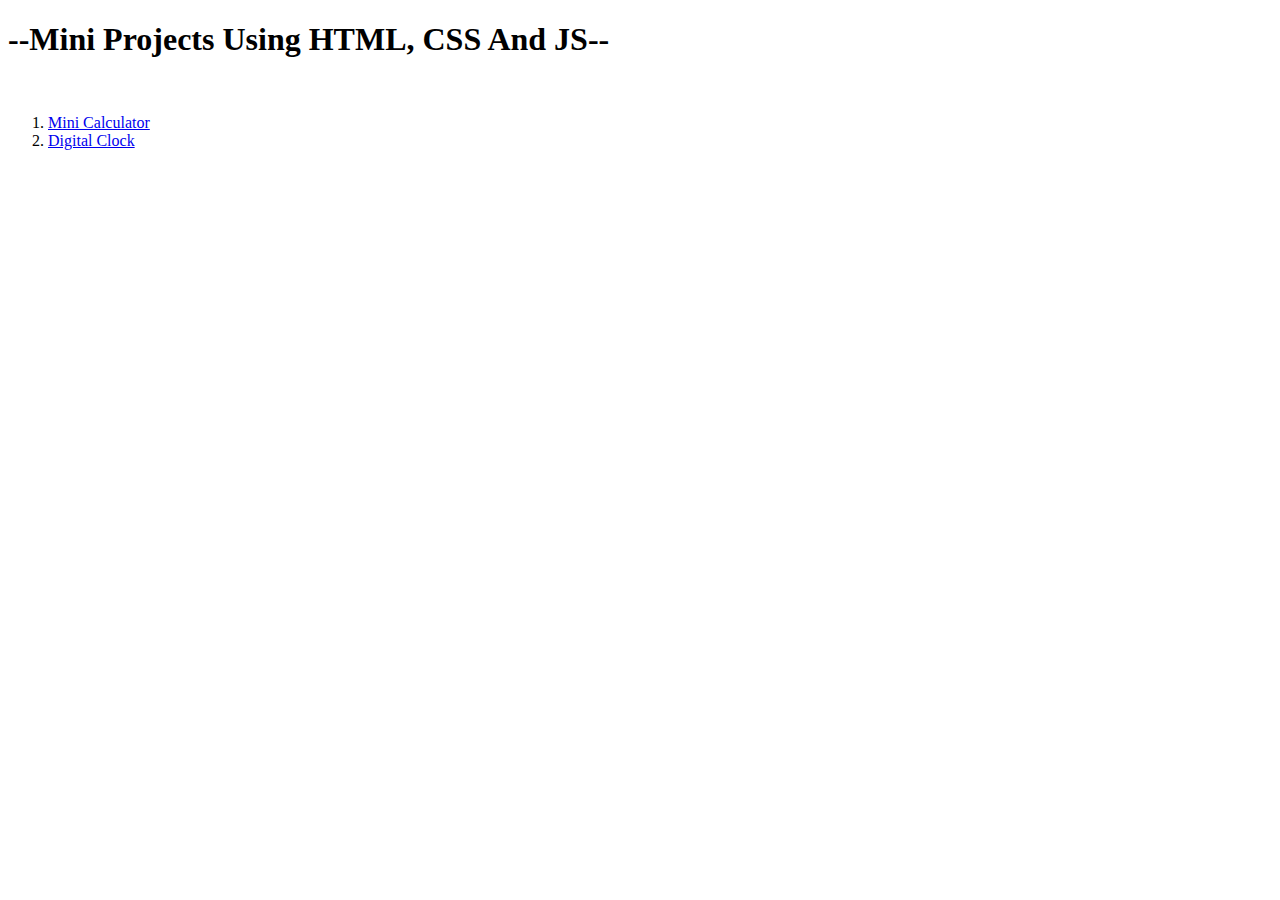
<file: index.html>
<!DOCTYPE html>
<html lang="en">
<head>
    <meta charset="UTF-8">
    <meta name="viewport" content="width=device-width, initial-scale=1.0">
    <title>Document</title>
</head>
<body>

    <h1>--Mini Projects Using HTML, CSS And JS--</h1>
    <br>
    
    <ol>
        <li><a href="./mini calculator/index.html" target="_blank">Mini Calculator</a></li>
        <li><a href="./Digital Clock/index.html" target="_blank">Digital Clock</a></li>

    </ol>
</body>
</html>
</file>
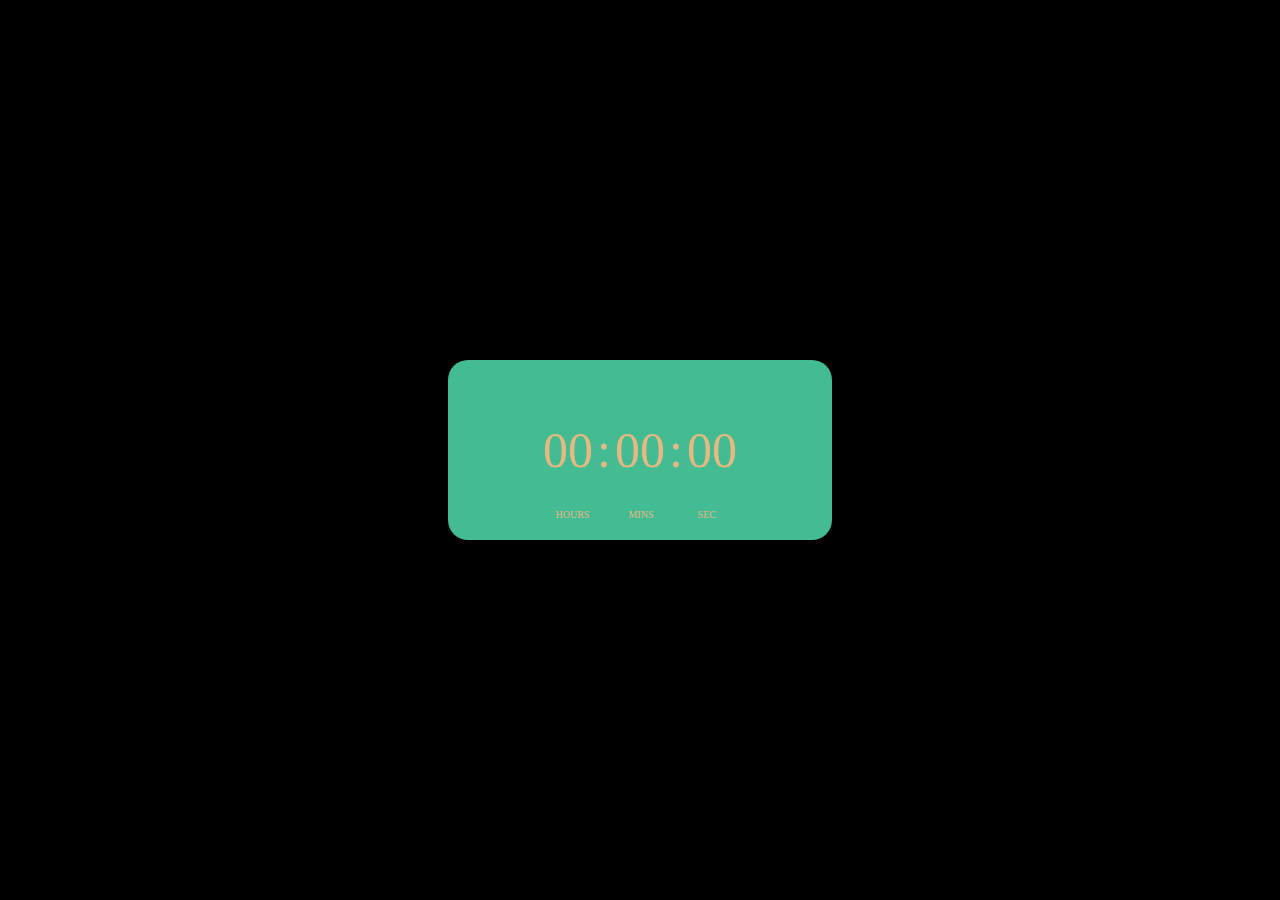
<file: Digital Clock/index.html>
<!DOCTYPE html>
<html lang="en">

<head>
    <meta charset="UTF-8">
    <meta name="viewport" content="width=device-width, initial-scale=1.0">
    <title>Document</title>
<link rel="stylesheet" href="style.css">
</head>

<body>
    <div class="box">
        <div class="container">
            <div class="clock">
                <span id="hrs">00</span>
                <span>:</span>
                <span id="min">00</span>
                <span>:</span>
                <span id="sec">00</span>
            </div>
        </div>
    
    </div>


    <script src="app.js"></script>

</body>

</html>
</file>
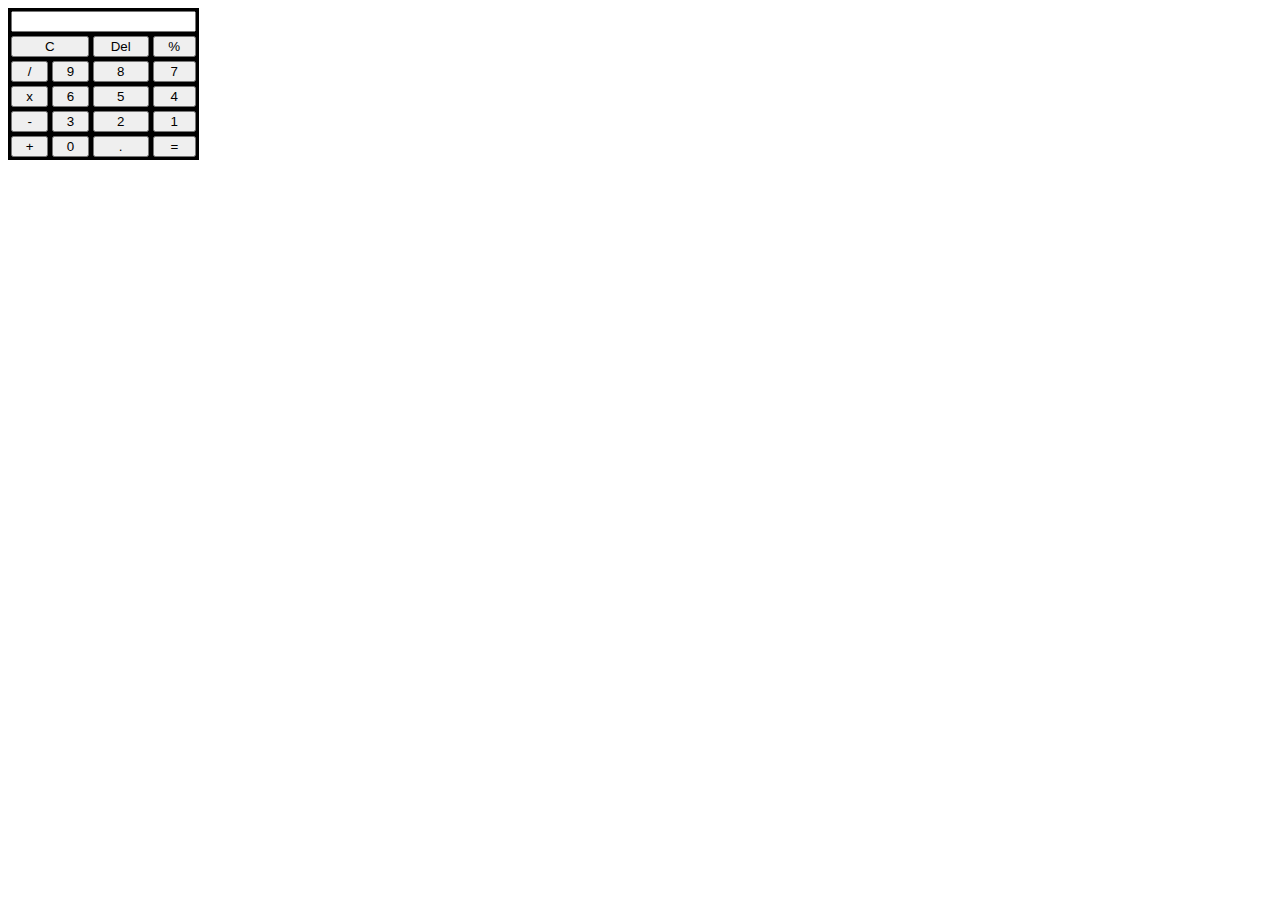
<file: mini calculator/index.html>
<!DOCTYPE html>
<html lang="en">

<head>
    <meta charset="UTF-8">
    <meta name="viewport" content="width=device-width, initial-scale=1.0">
    <title>Document</title>
    <link rel="stylesheet" href="style.css">
    <script src="app.js"></script>
    
</head>

<body>
    <div class="box">
        

        <table>
            <tr>
                <th colspan="4"><input type="text" name="" id="input"></th>
            </tr>

            <tr>
                <td colspan="2"><button onclick="clearResult()">C</button></td>
                <td><button onclick="removeNum()">Del</button></td>
                <td><button onclick="getValue('%')">%</button></td>
            </tr>
            <tr>
                <td><button onclick="getValue('/')">/</button></td>
                <td><button onclick="getValue('9')">9</button></td>
                <td><button onclick="getValue(8)">8</button></td>
                <td><button onclick="getValue(7)">7</button></td>
            </tr>
            <tr>
                <td><button onclick="getValue('*')">x</button></td>
                <td><button onclick="getValue(6)">6</button></td>
                <td><button onclick="getValue(5)">5</button></td>
                <td><button onclick="getValue(4)">4</button></td>
            </tr>
            <tr>
                <td><button onclick="getValue('-')">-</button></td>
                <td><button onclick="getValue(3)">3</button></td>
                <td><button onclick="getValue(2)">2</button></td>
                <td><button onclick="getValue(1)">1</button></td>
            </tr>
            <tr>
                <td><button onclick="getValue('+')">+</button></td>
                <td><button onclick="getValue(0)">0</button></td>
                <td><button onclick="getValue('.')">.</button></td>
                <td><button onclick="getResult('=')">=</button></td>
            </tr>

        </table>
    </div>
</body>

</html>
</file>
<file: Digital Clock/style.css>
* {
    box-sizing: 0;
    margin: 0;
    padding: 0;
}

.box {
    width: 100%;
    height: 100vh;
    background-color: black;
    color: rgb(229, 186, 130);
    position: relative;
    display: flex;
    justify-content: center;
    align-items: center;
}

.container {
    background-color: rgb(67, 187, 147);
    height: 20%;
    width: 30%;
    border-radius: 20px;
    display: flex;
    justify-content: center;
    align-items: center;
    position: relative;
}

.clock span{
    font-size: 50px;
}

.clock span::after{
    font-size: 10px;
    position: absolute;
    bottom: 20px;
    
    
}

#hrs::after{
    content: "HOURS";
    left: 28%;
}
#min::after{
    content: "MINS";
    left: 47%;

}
#sec::after{
    content: "SEC";
    left: 65%;

}
</file>
<file: mini calculator/style.css>
.box{
    background-color: black;
    max-width: fit-content;
    display: flex;
    justify-content: center;
    align-items: center;
}

button{
    width: 100%;
}
</file>
